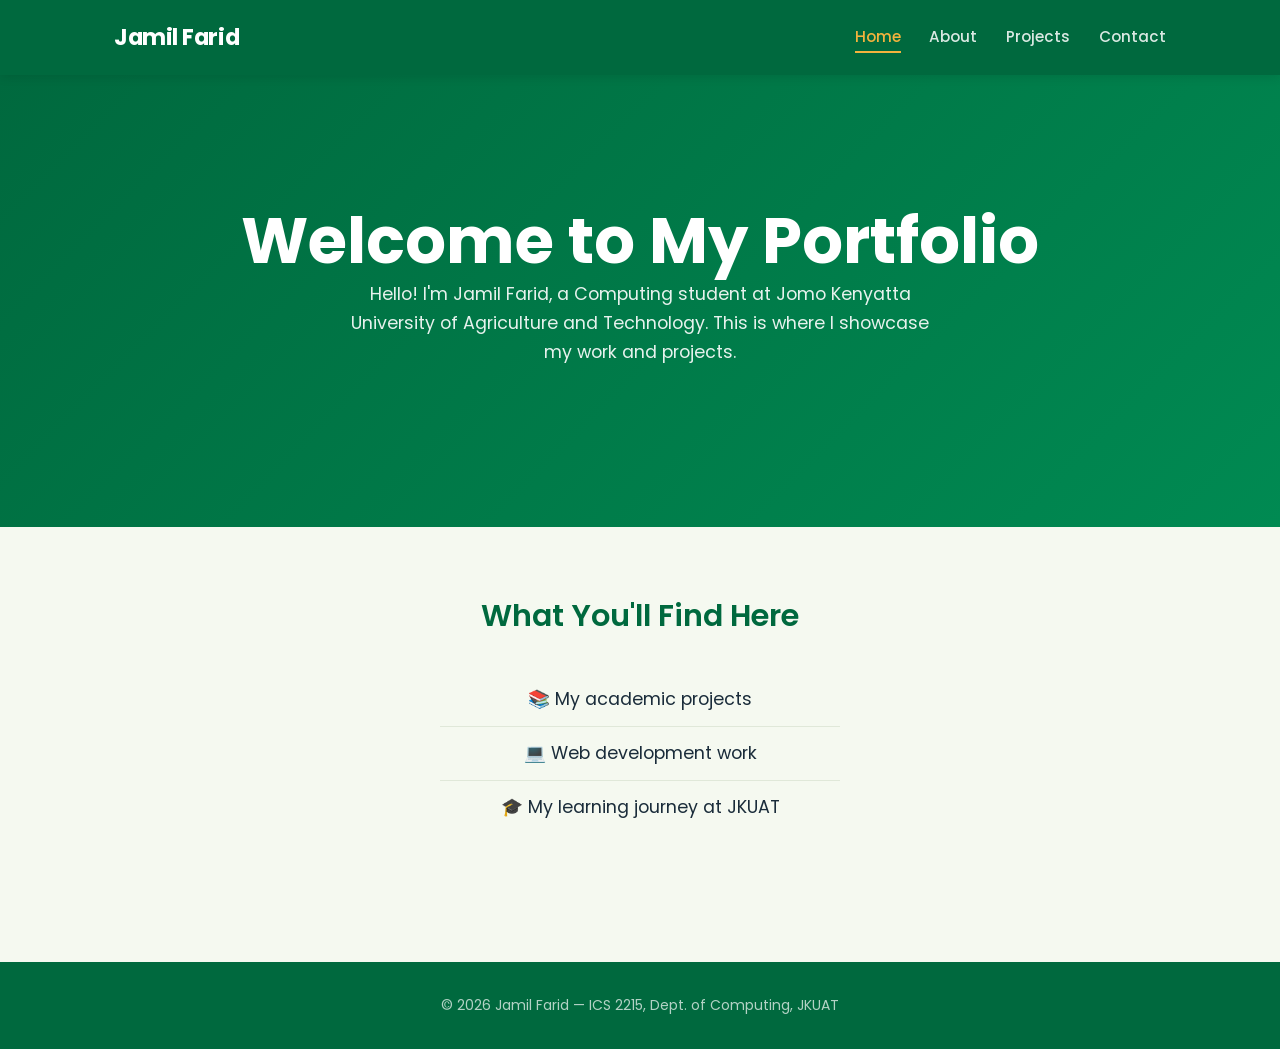
<file: index.html>
<!DOCTYPE html>
<html lang="en">
<head>
  <meta charset="UTF-8">
  <meta name="viewport" content="width=device-width, initial-scale=1.0">
  <meta name="description" content="Portfolio of Jamil Farid — Computing student at JKUAT">
  <title>Jamil Farid | Portfolio</title>
<link href="https://fonts.googleapis.com/css2?family=poppins:wght@400;500;600;700&display=swap" rel="stylesheet">
   <link rel="stylesheet" href="css/style.css">
<body>

  <a href="#main" class="skip-link">Skip to main content</a>

  <header>
    <div class="container">
      <a href="index.html" class="logo">Jamil Farid</a>
      <nav aria-label="Main navigation">
        <ul>
          <li><a href="index.html" class="active">Home</a></li>
          <li><a href="about.html">About</a></li>
          <li><a href="projects.html">Projects</a></li>
          <li><a href="contact.html">Contact</a></li>
        </ul>
      </nav>
    </div>
  </header>

  <main id="main">
    <section class="hero">
      <div class="container">
        <h1>Welcome to My Portfolio</h1>
        <p>Hello! I'm Jamil Farid, a Computing student at Jomo Kenyatta University of Agriculture and Technology. This is where I showcase my work and projects.</p>
      </div>
    </section>

    <section class="features">
      <div class="container">
        <h2>What You'll Find Here</h2>
        <ul>
          <li>📚 My academic projects</li>
          <li>💻 Web development work</li>
          <li>🎓 My learning journey at JKUAT</li>
        </ul>
      </div>
    </section>
  </main>

  <footer>
    <div class="container">
      <p>&copy; <span id="year"></span> Jamil Farid — ICS 2215, Dept. of Computing, JKUAT</p>
    </div>
  </footer>
  <script>document.getElementById('year').textContent = new Date().getFullYear();</script>
</body>
</html>
</file>
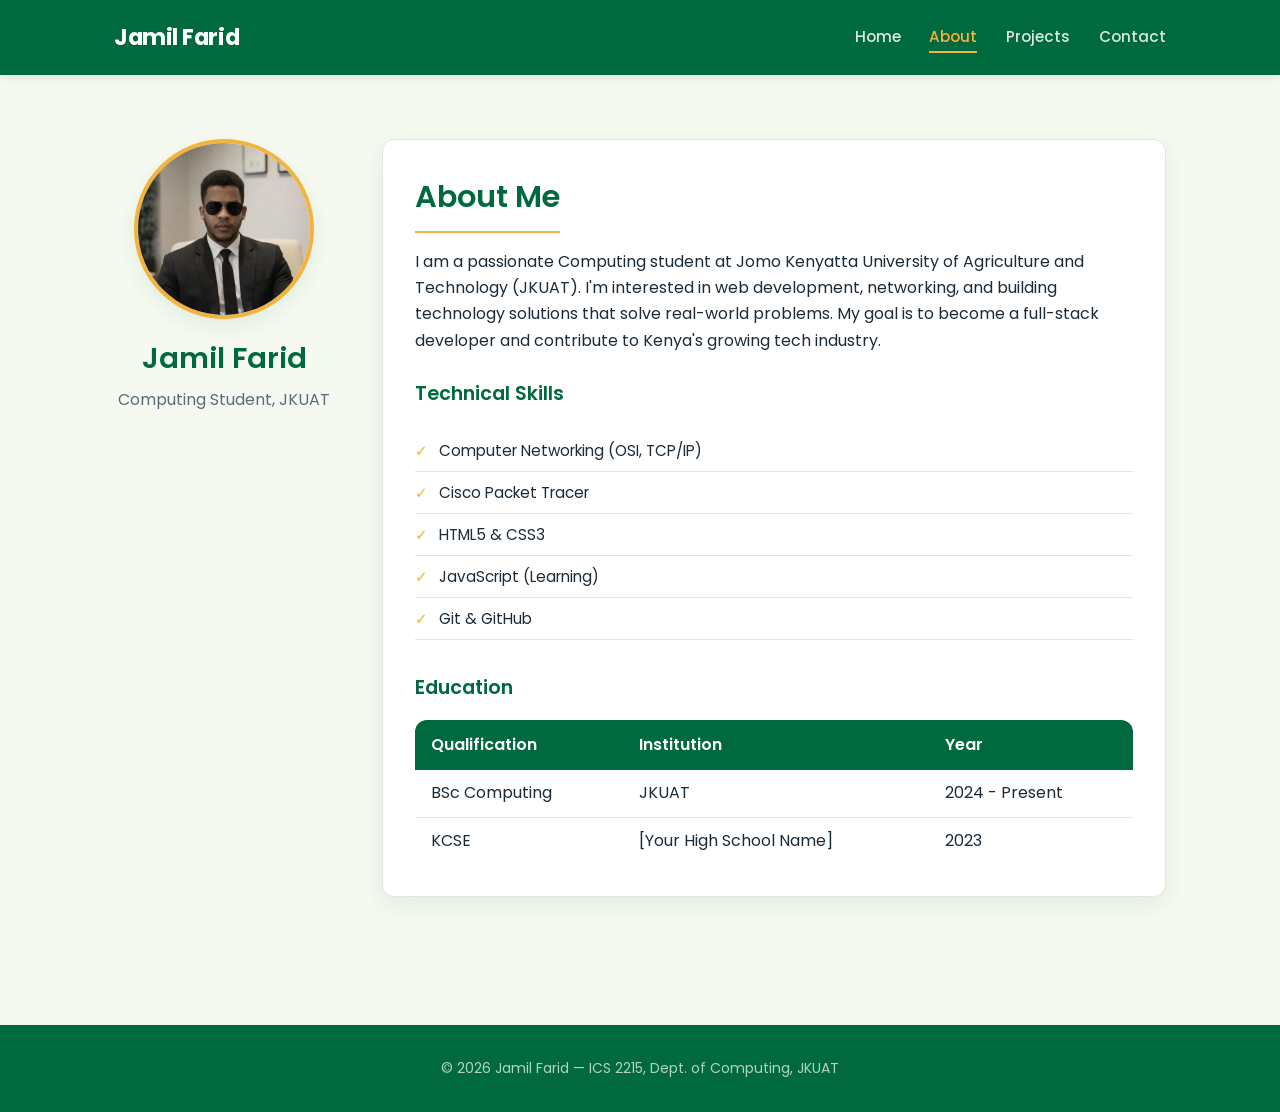
<file: about.html>
<!DOCTYPE html>
<html lang="en">
<head>
  <meta charset="UTF-8">
  <meta name="viewport" content="width=device-width, initial-scale=1.0">
  <meta name="description" content="About Jamil Farid — Computing student at JKUAT">
  <title>About Me | Jamil Farid Portfolio</title>
  <link href="https://fonts.googleapis.com/css2?family=Poppins:wght@400;500;600;700&display=swap" rel="stylesheet">
  <link rel="stylesheet" href="css/style.css">
</head>
<body>

  <a href="#main" class="skip-link">Skip to main content</a>

  <header>
    <div class="container">
      <a href="index.html" class="logo">Jamil Farid</a>
      <nav aria-label="Main navigation">
        <ul>
          <li><a href="index.html">Home</a></li>
          <li><a href="about.html" class="active">About</a></li>
          <li><a href="projects.html">Projects</a></li>
          <li><a href="contact.html">Contact</a></li>
        </ul>
      </nav>
    </div>
  </header>

  <main id="main">
    <section class="about-section">
      <div class="container">
        
        <!-- About Grid: Profile on left, Content on right on tablet/desktop -->
        <div class="about-grid">
          
          <!-- Profile Section - Left Side -->
          <div class="profile-header">
            <img src="images/profile.jpg" 
                 alt="Jamil Farid — profile photo"
                 class="profile-img"
                 onerror="this.src='https://via.placeholder.com/150'">
            <h3>Jamil Farid</h3>
            <p class="role">Computing Student, JKUAT</p>
          </div>

          <!-- About Content - Right Side -->
          <div class="about-content">
            <h2>About Me</h2>
            <p>I am a passionate Computing student at Jomo Kenyatta University of Agriculture and Technology (JKUAT). I'm interested in web development, networking, and building technology solutions that solve real-world problems. My goal is to become a full-stack developer and contribute to Kenya's growing tech industry.</p>
            
            <h3>Technical Skills</h3>
            <ul class="skills-list">
              <li>Computer Networking (OSI, TCP/IP)</li>
              <li>Cisco Packet Tracer</li>
              <li>HTML5 & CSS3</li>
              <li>JavaScript (Learning)</li>
              <li>Git & GitHub</li>
            </ul>

            <h3>Education</h3>
            <table class="education-table">
              <thead>
                <tr>
                  <th>Qualification</th>
                  <th>Institution</th>
                  <th>Year</th>
                </tr>
              </thead>
              <tbody>
                <tr>
                  <td>BSc Computing</td>
                  <td>JKUAT</td>
                  <td>2024 - Present</td>
                </tr>
                <tr>
                  <td>KCSE</td>
                  <td>[Your High School Name]</td>
                  <td>2023</td>
                </tr>
              </tbody>
            </table>
          </div>
          
        </div>
        <!-- End of about-grid -->
        
      </div>
    </section>
  </main>

  <footer>
    <div class="container">
      <p>&copy; <span id="year"></span> Jamil Farid — ICS 2215, Dept. of Computing, JKUAT</p>
    </div>
  </footer>
  <script>document.getElementById('year').textContent = new Date().getFullYear();</script>
</body>
</html>
</file>
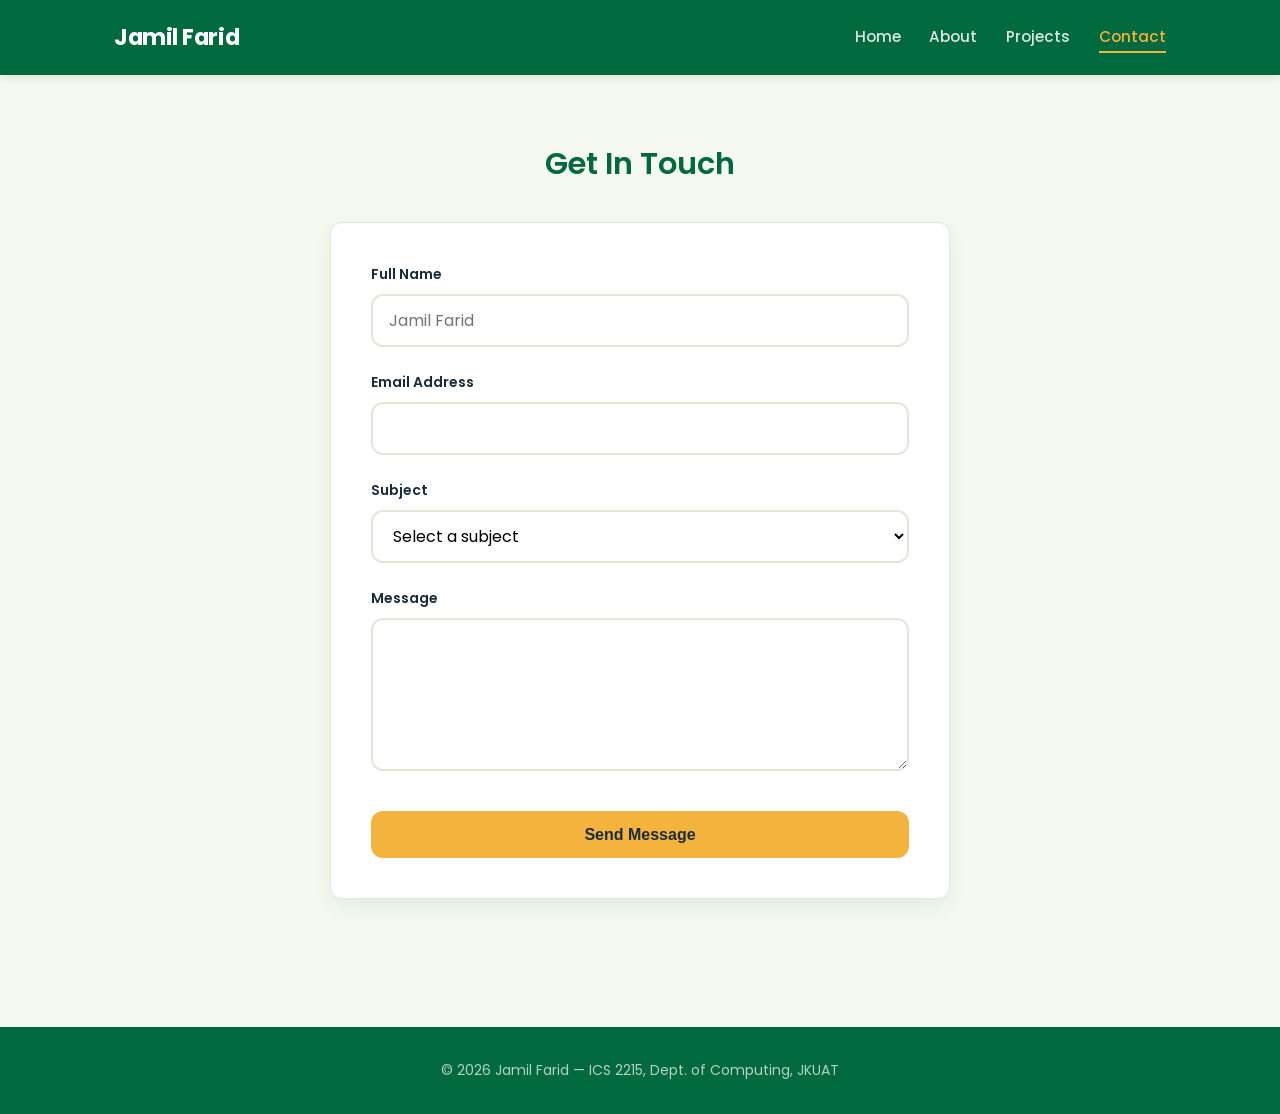
<file: contact.html>
<!DOCTYPE html>
<html lang="en">
<head>
  <meta charset="UTF-8">
  <meta name="viewport" content="width=device-width, initial-scale=1.0">
  <meta name="description" content="Contact Jamil Farid — Computing student at JKUAT">
  <title>Contact | Jamil Farid Portfolio</title>
<link href="https://fonts.googleapis.com/css2?family=poppins:wght@400;500;600;700&display=swap" rel="stylesheet">
  <link rel="stylesheet" href="css/style.css">
</head>
<body>

  <a href="#main" class="skip-link">Skip to main content</a>

  <header>
    <div class="container">
      <a href="index.html" class="logo">Jamil Farid</a>
      <nav aria-label="Main navigation">
        <ul>
          <li><a href="index.html">Home</a></li>
          <li><a href="about.html">About</a></li>
          <li><a href="projects.html">Projects</a></li>
          <li><a href="contact.html" class="active">Contact</a></li>
        </ul>
      </nav>
    </div>
  </header>

  <main id="main">
    <section class="contact-section">
      <div class="container">
        <h2>Get In Touch</h2>
        <form class="contact-form" action="#">

          <div class="form-group">
            <label for="name">Full Name</label>
            <input type="text" id="name" name="name" placeholder="Jamil Farid" required />
          </div>

          <div class="form-group">
            <label for="email">Email Address</label>
            <input type="email" id="email" name="email" required />
          </div>

          <div class="form-group">
            <label for="subject">Subject</label>
            <select id="subject" name="subject">
              <option value="">Select a subject</option>
              <option>Collaboration</option>
              <option>Employment Opportunity</option>
              <option>General Enquiry</option>
            </select>
          </div>

          <div class="form-group">
            <label for="msg">Message</label>
            <textarea id="msg" name="message" rows="5"></textarea>
          </div>

          <button type="submit" class="btn">Send Message</button>
        </form>
      </div>
    </section>
  </main>

  <footer>
    <div class="container">
      <p>&copy; <span id="year"></span> Jamil Farid — ICS 2215, Dept. of Computing, JKUAT</p>
    </div>
  </footer>
  <script>document.getElementById('year').textContent = new Date().getFullYear();</script>
</body>
</html>
</file>
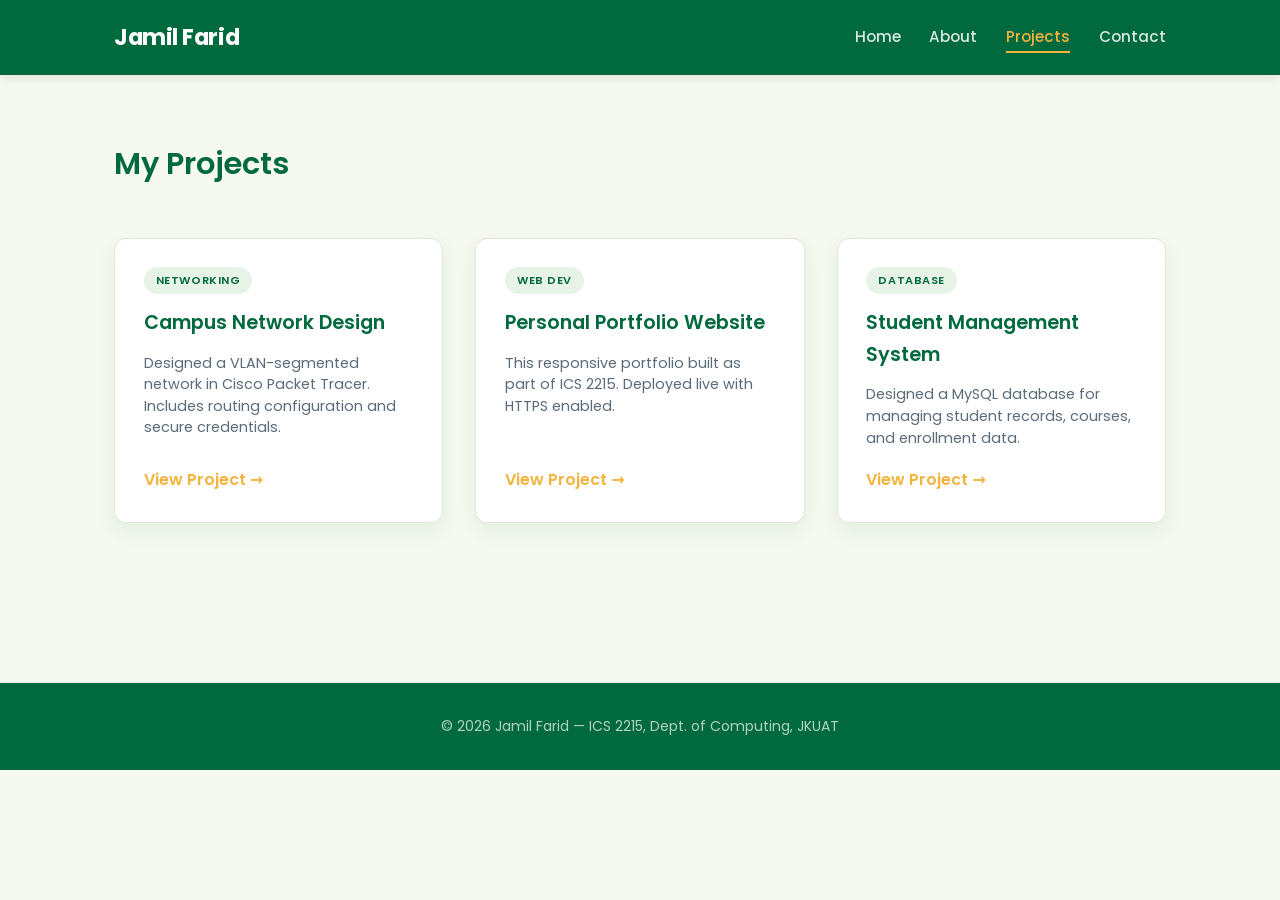
<file: projects.html>
<!DOCTYPE html>
<html lang="en">
<head>
  <meta charset="UTF-8">
  <meta name="viewport" content="width=device-width, initial-scale=1.0">
  <meta name="description" content="Projects by Jamil Farid — Computing student portfolio at JKUAT">
  <title>Projects | Jamil Farid Portfolio</title>
<link href="https://fonts.googleapis.com/css2?family=poppins:wght@400;500;600;700&display=swap" rel="stylesheet">
  <link rel="stylesheet" href="css/style.css">
</head>
<body>

  <a href="#main" class="skip-link">Skip to main content</a>

  <header>
    <div class="container">
      <a href="index.html" class="logo">Jamil Farid</a>
      <nav aria-label="Main navigation">
        <ul>
          <li><a href="index.html">Home</a></li>
          <li><a href="about.html">About</a></li>
          <li><a href="projects.html" class="active">Projects</a></li>
          <li><a href="contact.html">Contact</a></li>
        </ul>
      </nav>
    </div>
  </header>

  <main id="main">
    <section class="projects-section">
      <div class="container">
        <h2>My Projects</h2>
        <div class="cards">

          <article class="card">
            <span class="card-tag">Networking</span>
            <h3>Campus Network Design</h3>
            <p>Designed a VLAN-segmented network in Cisco Packet Tracer. Includes routing configuration and secure credentials.</p>
            <a href="#" class="card-link">View Project →</a>
          </article>

          <article class="card">
            <span class="card-tag">Web Dev</span>
            <h3>Personal Portfolio Website</h3>
            <p>This responsive portfolio built as part of ICS 2215. Deployed live with HTTPS enabled.</p>
            <a href="#" class="card-link">View Project →</a>
          </article>

          <article class="card">
            <span class="card-tag">Database</span>
            <h3>Student Management System</h3>
            <p>Designed a MySQL database for managing student records, courses, and enrollment data.</p>
            <a href="#" class="card-link">View Project →</a>
          </article>

        </div>
      </div>
    </section>
  </main>

  <footer>
    <div class="container">
      <p>&copy; <span id="year"></span> Jamil Farid — ICS 2215, Dept. of Computing, JKUAT</p>
    </div>
  </footer>
  <script>document.getElementById('year').textContent = new Date().getFullYear();</script>
</body>
</html>
</file>
<file: css/style.css>
/* === 1. RESET & BOX-SIZING === */
*,
*::before,
*::after {
  box-sizing: border-box;
  margin: 0;
  padding: 0;
}

/* === 2. CSS CUSTOM PROPERTIES (JKUAT Theme - Personalized) === */
:root {
  --clr-primary: #00693e; /* JKUAT Green */
  --clr-accent: #f3b33d; /* JKUAT Gold */
  --clr-text: #1a2c3a;
  --clr-muted: #5a6b7a;
  --clr-bg: #f5f9f0;
  --clr-white: #ffffff;
  --clr-border: #e0e8d9;
  --radius: 12px;
  --shadow: 0 8px 20px rgba(0, 105, 62, 0.08);
  --max-width: 1100px;
}

/* === 3. BASE TYPOGRAPHY === */
body {
  font-family: "Poppins", "Inter", system-ui, -apple-system, "Segoe UI", Arial,
    sans-serif;
  font-size: 16px;
  line-height: 1.65;
  color: var(--clr-text);
  background: var(--clr-bg);
}

h1 {
  font-size: clamp(2rem, 5vw, 3.5rem);
  line-height: 1.2;
  font-weight: 700;
}

h2 {
  font-size: 1.9rem;
  margin-bottom: 1rem;
  font-weight: 600;
  color: var(--clr-primary);
}

h3 {
  font-size: 1.2rem;
  font-weight: 600;
}

a {
  color: var(--clr-primary);
  text-decoration: none;
  transition: color 0.2s ease;
}

a:hover {
  color: var(--clr-accent);
}

img {
  max-width: 100%;
  height: auto;
  display: block;
}

/* === 4. LAYOUT CONTAINER === */
.container {
  max-width: var(--max-width);
  margin: 0 auto;
  padding: 0 1.5rem;
}

/* === 5. SKIP LINK (accessibility) === */
.skip-link {
  position: absolute;
  top: -100px;
  left: 0;
  background: var(--clr-primary);
  color: white;
  padding: 0.5rem 1rem;
  z-index: 9999;
  text-decoration: none;
  font-weight: 500;
  border-radius: 0 0 4px 0;
}

.skip-link:focus {
  top: 0;
}

/* === 6. HEADER + NAVIGATION (Flexbox) === */
header {
  background: var(--clr-primary);
  padding: 1.2rem 0;
  position: sticky;
  top: 0;
  z-index: 100;
  box-shadow: 0 2px 10px rgba(0, 0, 0, 0.1);
}

header .container {
  display: flex;
  justify-content: space-between;
  align-items: center;
  flex-wrap: wrap;
  gap: 0.75rem;
}

.logo {
  font-size: 1.4rem;
  font-weight: 700;
  color: white;
  text-decoration: none;
  letter-spacing: -0.02em;
  transition: opacity 0.2s;
}

.logo:hover {
  color: white;
  opacity: 0.9;
}

nav ul {
  list-style: none;
  display: flex;
  gap: 1.8rem;
}

nav a {
  color: rgba(255, 255, 255, 0.85);
  text-decoration: none;
  font-size: 0.95rem;
  font-weight: 500;
  padding-bottom: 4px;
  border-bottom: 2px solid transparent;
  transition: all 0.2s ease;
}

nav a:hover,
nav a.active {
  color: var(--clr-accent);
  border-bottom-color: var(--clr-accent);
}

/* === 7. HERO SECTION === */
.hero {
  background: linear-gradient(135deg, var(--clr-primary) 0%, #008a52 100%);
  color: white;
  padding: 6rem 1.5rem;
  text-align: center;
}

.hero .accent {
  color: var(--clr-accent);
}

.hero .tagline {
  font-size: 1.15rem;
  opacity: 0.85;
  margin: 0.75rem 0 0.5rem;
}

.hero p {
  max-width: 580px;
  margin: 0 auto 2rem;
  font-size: 1.1rem;
  opacity: 0.9;
}

.hero-btns {
  display: flex;
  gap: 1rem;
  justify-content: center;
  flex-wrap: wrap;
}

/* === 8. BUTTONS === */
.btn {
  display: inline-block;
  padding: 0.8rem 2rem;
  background: var(--clr-accent);
  color: #1a2c3a;
  border-radius: var(--radius);
  text-decoration: none;
  font-weight: 600;
  font-size: 0.95rem;
  border: none;
  cursor: pointer;
  transition: all 0.2s ease;
  position: relative;
  overflow: hidden;
}

.btn:hover {
  opacity: 0.9;
  transform: translateY(-2px);
  box-shadow: 0 4px 12px rgba(0, 0, 0, 0.15);
}

.btn-outline {
  background: transparent;
  border: 2px solid rgba(255, 255, 255, 0.8);
  color: white;
}

.btn-outline:hover {
  border-color: var(--clr-accent);
  background: rgba(255, 255, 255, 0.1);
}

/* Pulse effect on click */
.btn:active::after {
  width: 200px;
  height: 200px;
}

/* === 9. PROJECT CARDS (CSS Grid) === */
.projects-section {
  padding: 4rem 0;
}

.cards {
  display: grid;
  grid-template-columns: repeat(auto-fit, minmax(280px, 1fr));
  gap: 2rem;
  padding: 2rem 0;
}

.card {
  background: var(--clr-white);
  border-radius: var(--radius);
  padding: 1.8rem;
  border: 1px solid var(--clr-border);
  box-shadow: var(--shadow);
  display: flex;
  flex-direction: column;
  gap: 0.6rem;
  transition: all 0.3s ease;
}

.card:hover {
  transform: translateY(-5px);
  box-shadow: 0 15px 30px rgba(0, 105, 62, 0.12);
}

.card-tag {
  display: inline-block;
  background: #e8f3e8;
  color: var(--clr-primary);
  font-size: 0.7rem;
  font-weight: 600;
  padding: 4px 12px;
  border-radius: 20px;
  text-transform: uppercase;
  letter-spacing: 0.05em;
  width: fit-content;
}

.card h3 {
  font-size: 1.2rem;
  color: var(--clr-primary);
  margin: 0.25rem 0;
}

.card p {
  font-size: 0.9rem;
  color: var(--clr-muted);
  line-height: 1.5;
  flex: 1;
}

.card-link {
  display: inline-block;
  margin-top: 0.5rem;
  font-weight: 600;
  color: var(--clr-accent);
}

.card-link:hover {
  color: var(--clr-primary);
}

/* === 10. ABOUT PAGE === */
.about-section {
  padding: 4rem 0;
}

.profile-header {
  text-align: center;
  margin-bottom: 2.5rem;
}

.profile-img {
  width: 180px;
  height: 180px;
  border-radius: 50%;
  object-fit: cover;
  margin: 0 auto 1rem;
  border: 4px solid var(--clr-accent);
  box-shadow: var(--shadow);
}

.profile-header h3 {
  font-size: 1.8rem;
  margin-bottom: 0.25rem;
  color: var(--clr-primary);
}

.role {
  color: var(--clr-muted);
  font-size: 1rem;
}

.about-content {
  background: var(--clr-white);
  padding: 2rem;
  border-radius: var(--radius);
  border: 1px solid var(--clr-border);
  box-shadow: var(--shadow);
}

.about-content h2 {
  margin-top: 0;
  border-bottom: 2px solid var(--clr-accent);
  padding-bottom: 0.5rem;
  display: inline-block;
}

.about-content h3 {
  margin-top: 1.5rem;
  margin-bottom: 0.75rem;
  color: var(--clr-primary);
}

.skills-list {
  list-style: none;
  padding: 0.5rem 0;
}

.skills-list li {
  padding: 8px 0;
  border-bottom: 1px solid var(--clr-border);
  font-size: 0.95rem;
}

.skills-list li::before {
  content: "✓ ";
  color: var(--clr-accent);
  font-weight: 700;
  margin-right: 0.5rem;
}

/* Education Table */
table {
  width: 100%;
  border-collapse: collapse;
  margin-top: 1rem;
  border-radius: var(--radius);
  overflow: hidden;
}

table th {
  background: var(--clr-primary);
  color: white;
  padding: 12px 16px;
  text-align: left;
  font-weight: 600;
}

table td {
  padding: 10px 16px;
  border-bottom: 1px solid var(--clr-border);
  background: var(--clr-white);
}

table tr:last-child td {
  border-bottom: none;
}

table tr:hover td {
  background: #f0f5ea;
}

/* === 11. CONTACT FORM === */
.contact-section {
  padding: 4rem 0;
}

.contact-section h2 {
  text-align: center;
  margin-bottom: 2rem;
}

.contact-form {
  max-width: 620px;
  margin: 0 auto;
  background: var(--clr-white);
  padding: 2.5rem;
  border-radius: var(--radius);
  border: 1px solid var(--clr-border);
  box-shadow: var(--shadow);
}

.form-group {
  margin-bottom: 1.5rem;
}

label {
  display: block;
  margin-bottom: 0.5rem;
  font-weight: 600;
  color: var(--clr-text);
  font-size: 0.875rem;
}

input,
select,
textarea {
  width: 100%;
  padding: 0.75rem 1rem;
  border: 2px solid var(--clr-border);
  border-radius: var(--radius);
  font-size: 1rem;
  font-family: inherit;
  transition: all 0.2s ease;
  background: var(--clr-white);
}

input:focus,
select:focus,
textarea:focus {
  outline: none;
  border-color: var(--clr-primary);
  box-shadow: 0 0 0 3px rgba(0, 105, 62, 0.15);
}

textarea {
  resize: vertical;
  min-height: 120px;
}

.contact-form .btn {
  width: 100%;
  margin-top: 0.5rem;
  font-size: 1rem;
  padding: 0.9rem 2rem;
}

/* === 12. FEATURES SECTION (Home Page) === */
.features {
  padding: 4rem 0;
}

.features h2 {
  text-align: center;
  margin-bottom: 2rem;
}

.features ul {
  max-width: 400px;
  margin: 0 auto;
  list-style: none;
}

.features li {
  padding: 0.75rem 0;
  font-size: 1.1rem;
  border-bottom: 1px solid var(--clr-border);
  text-align: center;
}

.features li:last-child {
  border-bottom: none;
}

/* === 13. FOOTER === */
footer {
  background: var(--clr-primary);
  color: rgba(255, 255, 255, 0.7);
  text-align: center;
  padding: 2rem;
  font-size: 0.875rem;
  margin-top: 4rem;
}

footer p {
  margin: 0;
}

/* === 14. RESPONSIVE DESIGN === */
@media (max-width: 768px) {
  header .container {
    flex-direction: column;
    text-align: center;
  }

  nav ul {
    gap: 1.2rem;
    flex-wrap: wrap;
    justify-content: center;
  }

  .hero {
    padding: 4rem 1rem;
  }

  .hero h1 {
    font-size: 2rem;
  }

  .cards {
    gap: 1.5rem;
    padding: 1rem 0;
  }

  .contact-form {
    padding: 1.5rem;
  }

  .about-content {
    padding: 1.5rem;
  }

  .profile-img {
    width: 140px;
    height: 140px;
  }

  table th,
  table td {
    padding: 8px 12px;
  }
}

@media (max-width: 480px) {
  .container {
    padding: 0 1rem;
  }

  .hero-btns {
    flex-direction: column;
    align-items: center;
  }

  .hero-btns .btn {
    width: 100%;
    max-width: 250px;
    text-align: center;
  }

  .card {
    padding: 1.2rem;
  }

  .contact-form {
    padding: 1rem;
  }
}/* === 13. RESPONSIVE MEDIA QUERIES === */

/* Tablet and above — 768px+ */
@media (min-width: 768px) {
  .about-grid {
    display: grid;
    grid-template-columns: 220px 1fr;
    gap: 3rem;
    align-items: start;
  }
  .hero { 
    padding: 8rem 1.5rem; 
  }
}

/* Desktop — 1024px+ */
@media (min-width: 1024px) {
  .cards { 
    grid-template-columns: repeat(3, 1fr); 
  }
  .hero h1 { 
    font-size: 4rem; 
  }
}

/* Mobile only — collapse nav to centre-aligned column */
@media (max-width: 599px) {
  header .container {
    flex-direction: column;
    text-align: center;
  }
  nav ul {
    gap: 1rem;
    flex-wrap: wrap;
    justify-content: center;
  }
  .hero { 
    padding: 3.5rem 1rem; 
  }
  .contact-form { 
    padding: 1.5rem; 
  }
}

/* Print — hide navigation and buttons */
@media print {
  header, footer, .btn, .hero-btns { 
    display: none; 
  }
  body { 
    font-size: 12pt; 
    color: black; 
    background: white; 
  }
}
</file>
